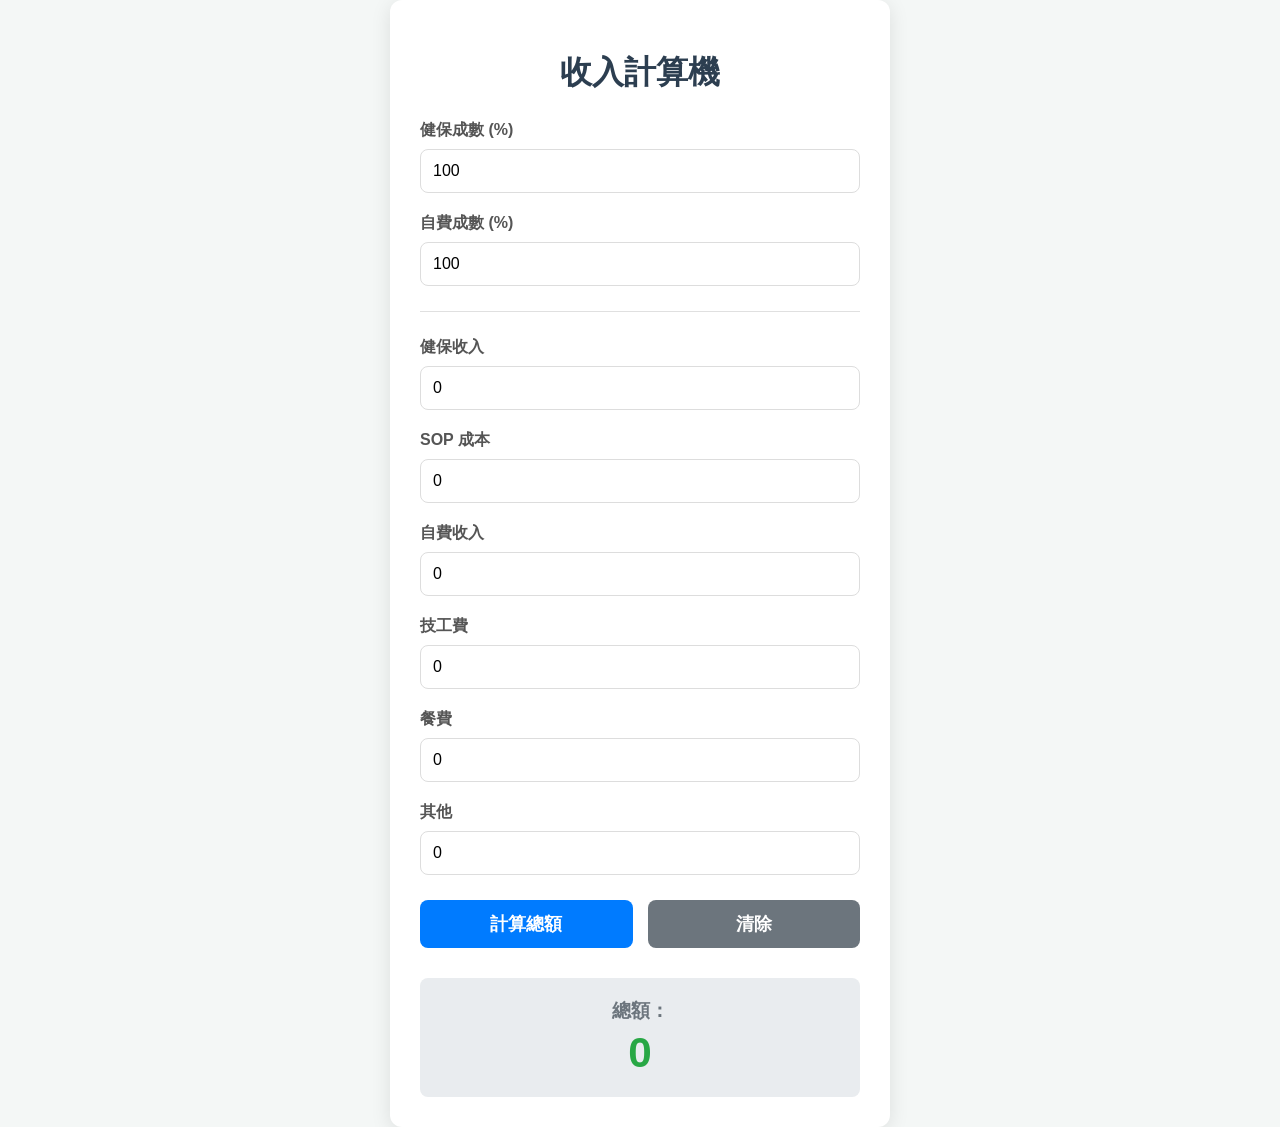
<file: index.html>
<!DOCTYPE html>
<html lang="zh-Hant">
<head>
    <meta charset="UTF-8">
    <meta name="viewport" content="width=device-width, initial-scale=1.0">
    <title>收入計算機</title>
    <link rel="stylesheet" href="style.css">
</head>
<body>
    <div class="container">
        <h1>收入計算機</h1>

        <div class="input-group">
            <label for="nhisRatio">健保成數 (%)</label>
            <input type="number" id="nhisRatio" value="100" placeholder="例如：100" min="0">
        </div>

        <div class="input-group">
            <label for="selfPayRatio">自費成數 (%)</label>
            <input type="number" id="selfPayRatio" value="100" placeholder="例如：100" min="0">
        </div>

        <hr>

        <div class="input-group">
            <label for="nhisIncome">健保收入</label>
            <input type="number" id="nhisIncome" value="0" placeholder="請輸入金額" min="0">
        </div>

        <div class="input-group">
            <label for="sopCost">SOP 成本</label>
            <input type="number" id="sopCost" value="0" placeholder="請輸入金額" min="0">
        </div>

        <div class="input-group">
            <label for="selfPayIncome">自費收入</label>
            <input type="number" id="selfPayIncome" value="0" placeholder="請輸入金額" min="0">
        </div>

        <div class="input-group">
            <label for="technicianCost">技工費</label>
            <input type="number" id="technicianCost" value="0" placeholder="請輸入金額" min="0">
        </div>

        <div class="input-group">
            <label for="mealCost">餐費</label>
            <input type="number" id="mealCost" value="0" placeholder="請輸入金額" min="0">
        </div>

        <div class="input-group">
            <label for="otherCost">其他</label>
            <input type="number" id="otherCost" value="0" placeholder="請輸入金額" min="0">
        </div>

        <div class="button-group">
            <button id="calculateBtn">計算總額</button>
            <button id="clearBtn">清除</button>
        </div>

        <div class="result-area">
            <p>總額：</p>
            <p id="totalAmount">0</p>
        </div>
    </div>

    <script src="script.js"></script>
</body>
</html>
</file>
<file: style.css>
body {
    font-family: 'Helvetica Neue', Arial, sans-serif;
    background-color: #f4f7f6;
    display: flex;
    justify-content: center;
    align-items: center;
    min-height: 100vh;
    margin: 0;
    color: #333;
}

.container {
    background-color: #ffffff;
    padding: 30px;
    border-radius: 12px;
    box-shadow: 0 4px 20px rgba(0, 0, 0, 0.1);
    width: 100%;
    max-width: 500px;
    box-sizing: border-box;
}

h1 {
    text-align: center;
    color: #2c3e50;
    margin-bottom: 25px;
    font-size: 2em;
}

.input-group {
    margin-bottom: 20px;
}

.input-group label {
    display: block;
    margin-bottom: 8px;
    font-weight: bold;
    color: #555;
}

.input-group input[type="number"] {
    width: 100%;
    padding: 12px;
    border: 1px solid #ddd;
    border-radius: 8px;
    box-sizing: border-box;
    font-size: 1em;
    transition: border-color 0.3s;
    /* 新增：隱藏上下箭頭 */
    -moz-appearance: textfield; /* Firefox */
}

/* 新增：隱藏上下箭頭 (Webkit browsers like Chrome, Safari) */
.input-group input[type="number"]::-webkit-outer-spin-button,
.input-group input[type="number"]::-webkit-inner-spin-button {
    -webkit-appearance: none;
    margin: 0;
}

.input-group input[type="number"]:focus {
    outline: none;
    border-color: #007BFF;
    box-shadow: 0 0 5px rgba(0, 123, 255, 0.2);
}

hr {
    border: 0;
    height: 1px;
    background-color: #e0e0e0;
    margin: 25px 0;
}

.button-group {
    display: flex;
    justify-content: space-between;
    gap: 15px;
    margin-top: 25px;
}

.button-group button {
    flex: 1;
    padding: 12px;
    border: none;
    border-radius: 8px;
    font-size: 1.1em;
    cursor: pointer;
    transition: background-color 0.3s, transform 0.1s;
    font-weight: bold;
}

#calculateBtn {
    background-color: #007BFF;
    color: white;
}

#clearBtn {
    background-color: #6c757d;
    color: white;
}

#calculateBtn:hover {
    background-color: #0056b3;
}

#clearBtn:hover {
    background-color: #5a6268;
}

#calculateBtn:active, #clearBtn:active {
    transform: translateY(1px);
}

.result-area {
    margin-top: 30px;
    text-align: center;
    background-color: #e9ecef;
    padding: 20px;
    border-radius: 8px;
    font-size: 1.2em;
    font-weight: bold;
    color: #34495e;
}

.result-area p:first-child {
    margin-top: 0;
    margin-bottom: 5px;
    color: #6c757d;
}

#totalAmount {
    font-size: 2.2em;
    color: #28a745;
    margin: 0;
}
</file>
